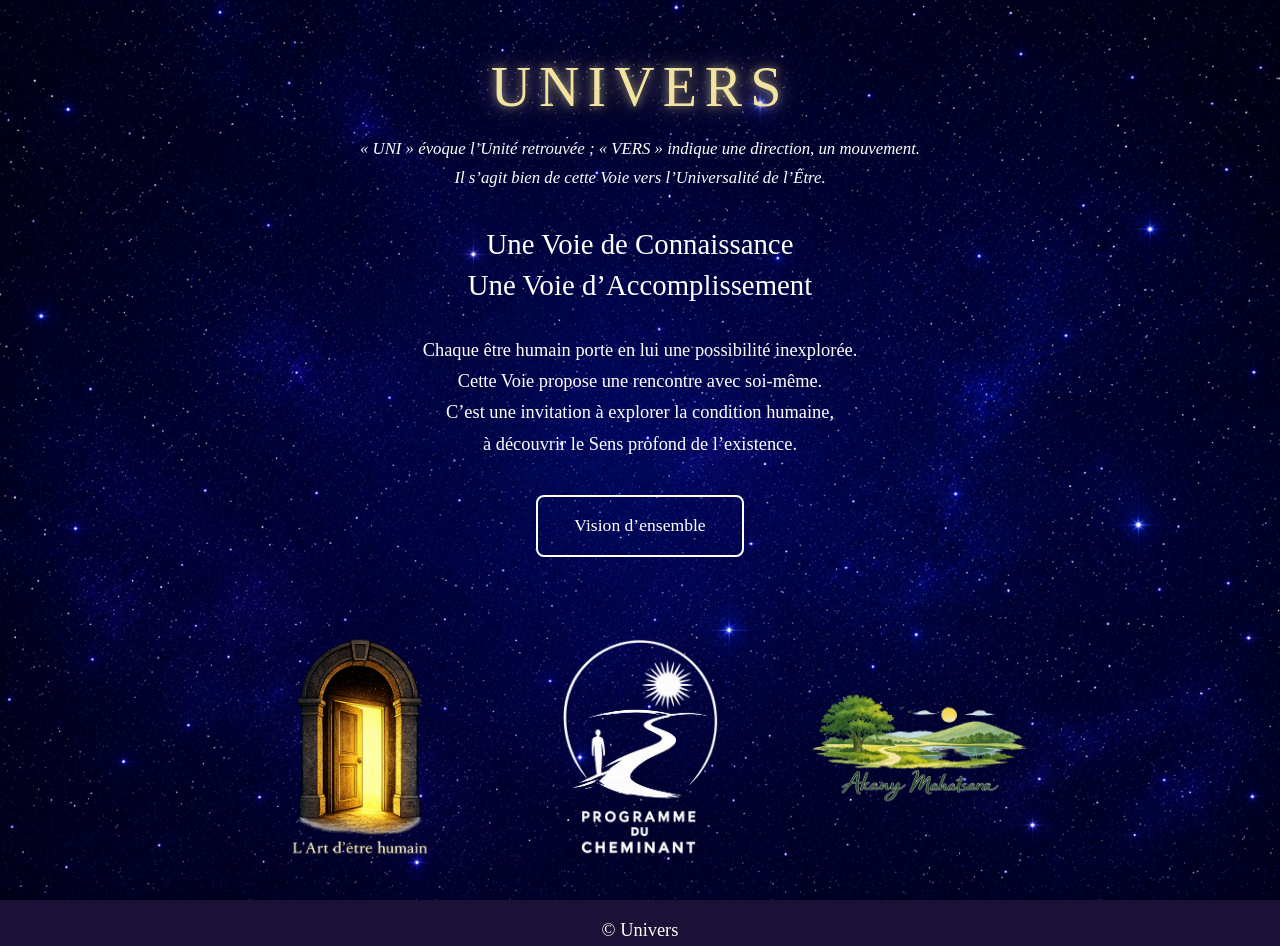
<file: index.html>
<!DOCTYPE html>
<html lang="fr">

<head>
    <meta charset="UTF-8">
    <meta name="viewport" content="width=device-width, initial-scale=1.0">

    <title>Univers : Une Voie de Connaissance & Une Voie d’Accomplissement</title>

    <link rel="stylesheet" href="style.css">
    <link rel="icon" href="favicon.png">
</head>

<body>

    <div class="conteneur">

        <header class="hero">

    <h1>UNIVERS</h1>

    <p class="intro-nom">
            «&nbsp;UNI&nbsp;» évoque l’Unité retrouvée ; «&nbsp;VERS&nbsp;» indique une direction, un mouvement.<br>
            Il s’agit bien de cette Voie vers l’Universalité de l’Être.
    </p>

    <h2>
        Une Voie de Connaissance<br>
        Une Voie d’Accomplissement
    </h2>

    <p>
        Chaque être humain porte en lui une possibilité inexplorée.<br>
        Cette Voie propose une rencontre avec soi-même.<br>
        C’est une invitation à explorer la condition humaine,<br>
        à découvrir le Sens profond de l’existence.
    </p>

    <div class="commande">
        <a href="mabel-company.html">
            Vision d’ensemble
        </a>
    </div>

</header>


        <nav class="menu" aria-label="Navigation principale">

            <a href="art-etre-humain.html" class="menu-item">
                <img src="porte.png" alt="Accéder à la page L'Art d'être humain">
            </a>


            <a href="programme-cheminant.html" class="menu-item">
                <img src="programme_complet.png" alt="Accéder à la page Programme du Cheminant">
            </a>


            <a href="akany-mahatsara.html" class="menu-item">
                <img src="akany.png" alt="Accéder à la page Akany Mahatsara" class="logo-akany">
            </a>

        </nav>


        <footer>

            <p>
                © Univers
            </p>

        </footer>


    </div>

</body>

</html>
</file>
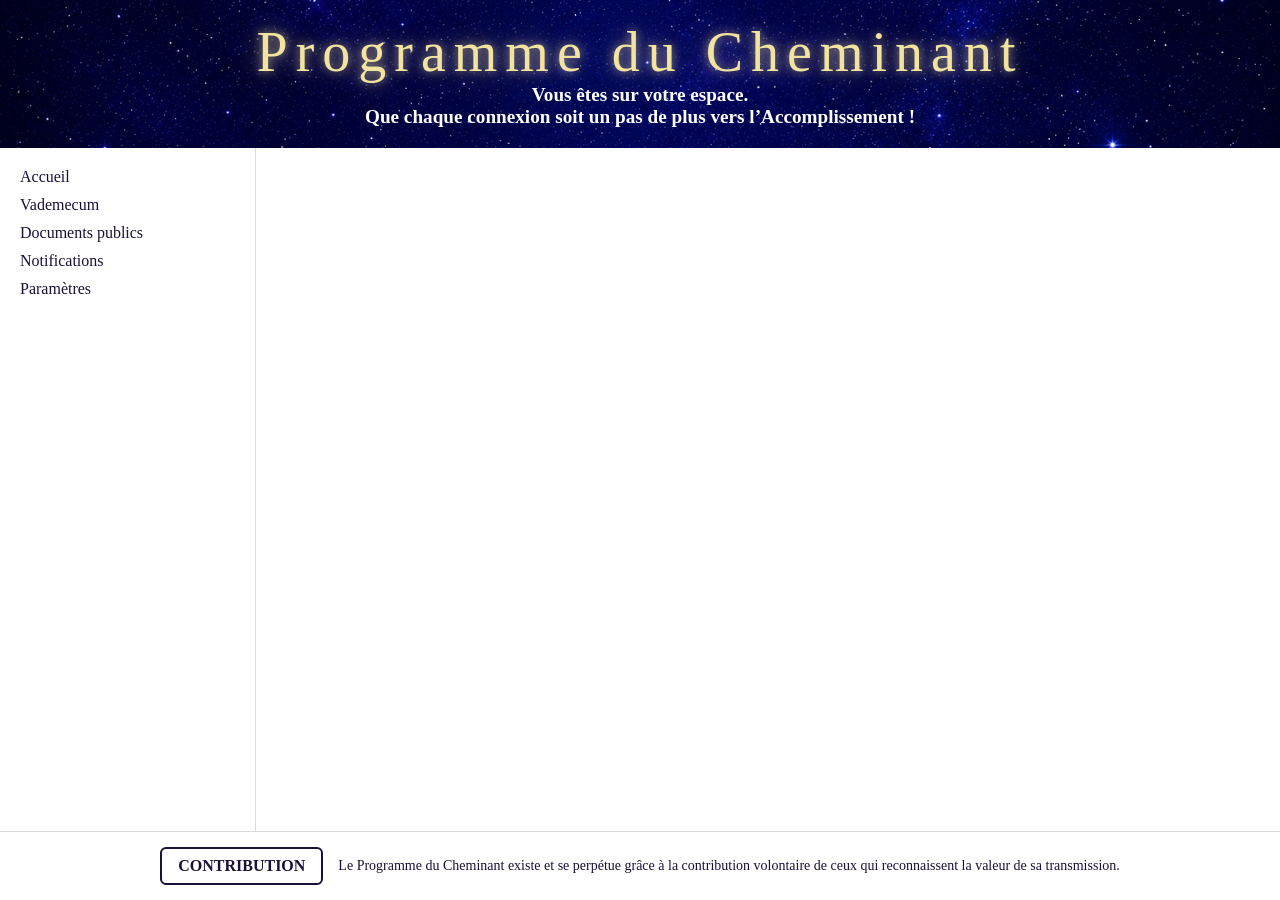
<file: espace.html>
<!DOCTYPE html>
<html lang="fr">

<head>

    <meta charset="UTF-8">
    <meta name="viewport" content="width=device-width, initial-scale=1.0">

    <title>Univers : Programme du Cheminant</title>

    <link rel="stylesheet" href="programme.css">
    <link rel="icon" href="favicon.png">

</head>

<body>

<div class="conteneur-programme">

    <header class="programme-header">

        <h1>Programme du Cheminant</h1>

        <h2>
            Vous êtes sur votre espace.<br>
            Que chaque connexion soit un pas de plus vers l’Accomplissement !
        </h2>

    </header>

    <main class="programme-main">

        <div class="espace-prive">

            <!-- COLONNE GAUCHE -->
            <aside class="espace-menu">

                <div class="menu-haut">

                    <a href="index.html">Accueil</a>
                    <a href="#" onclick="ouvrirPDF('pdf/vademecum.pdf'); return false;">
                        Vademecum
                    </a>
                    <a href="#" onclick="toggleDocumentsPopover(); return false;">
                        Documents publics
                    </a>
                    <a href="#">Notifications</a>
                    <a href="#">Paramètres</a>

                </div>

                <!-- POPOVER -->
                <div id="documents-popover" class="popover">

                    <button onclick="ouvrirPDF('pdf/charte.pdf')">Charte</button>
                    <button onclick="ouvrirPDF('pdf/connaissance.pdf')">Connaissance</button>
                    <button onclick="ouvrirPDF('pdf/vie_consacree.pdf')">Vie consacrée</button>

                </div>

                <div class="zone-gauche"></div>

            </aside>

            <!-- ZONE DE LECTURE -->
            <section class="espace-lecture">

                <iframe
                    id="lecteur-pdf"
                    src=""
                    title="Lecteur PDF">
                </iframe>

            </section>

        </div>

    </main>

    <footer class="espace-footer">

        <a href="https://www.paypal.com/ncp/payment/9GT9UB95GYZCE"
           class="btn-contribution"
           target="_blank">
            CONTRIBUTION
        </a>

        <span class="texte-contribution">
            Le Programme du Cheminant existe et se perpétue grâce à la contribution volontaire de ceux qui reconnaissent la valeur de sa transmission.
        </span>

    </footer>

</div>

<script>
document.addEventListener("DOMContentLoaded", function () {

    const pop = document.getElementById("documents-popover");
    const viewer = document.getElementById("lecteur-pdf");
    const btnDocs = document.querySelector('[onclick*="toggleDocumentsPopover"]');

    // OUVRIR PDF
    function ouvrirPDF(fichier) {
        if (viewer) viewer.src = fichier;
        if (pop) pop.style.display = "none";
    }

    // TOGGLE POPOVER
    function togglePopover() {
        if (!pop) return;
        pop.style.display = (pop.style.display === "block") ? "none" : "block";
    }

    // CLICK bouton menu
    if (btnDocs) {
        btnDocs.addEventListener("click", function (e) {
            e.preventDefault();
            togglePopover();
        });
    }

    // CLICK boutons PDF
    if (pop) {
        pop.querySelectorAll("button").forEach(btn => {
            btn.addEventListener("click", function () {
                const pdf = this.getAttribute("onclick")?.match(/'(.*?)'/)?.[1];
                if (pdf) ouvrirPDF(pdf);
            });
        });
    }

    // clic extérieur
    document.addEventListener("click", function (e) {
        if (!pop) return;
        if (!pop.contains(e.target) && !e.target.closest('[onclick*="toggleDocumentsPopover"]')) {
            pop.style.display = "none";
        }
    });
    
</script>

<script>
document.addEventListener("DOMContentLoaded", function () {

    console.log("SCRIPT MODALES OK");

    // =====================================================
    // OUTILS
    // =====================================================
    function ouvrir(modal) {
        if (modal) modal.style.display = "flex";
    }

    function fermer(modal) {
        if (modal) modal.style.display = "none";
    }

    // =====================================================
    // CONTACT
    // =====================================================
    const fenetreContact = document.getElementById("fenetre-contact");
    const btnAnnulerContact = document.getElementById("annuler-contact");
    const btnEnvoyerMessage = document.getElementById("btn-envoyer-message");

    if (btnAnnulerContact) {
        btnAnnulerContact.addEventListener("click", function () {
            fermer(fenetreContact);
        });
    }

    if (btnEnvoyerMessage) {
        btnEnvoyerMessage.addEventListener("click", function () {

            const message = document.getElementById("message").value.trim();

            if (!message) {
                alert("Message vide.");
                return;
            }

            alert("Message envoyé (simulation)");
            fermer(fenetreContact);
        });
    }

    // =====================================================
    // CONNEXION
    // =====================================================
    const fenetreConnexion = document.getElementById("fenetre-connexion");
    const btnAnnulerConnexion = document.getElementById("annuler-connexion");
    const btnEntrerConnexion = document.getElementById("entrer-connexion");

    if (btnAnnulerConnexion) {
        btnAnnulerConnexion.addEventListener("click", function () {
            fermer(fenetreConnexion);
        });
    }

    if (btnEntrerConnexion) {
        btnEntrerConnexion.addEventListener("click", function () {

            const login = document.getElementById("login").value.trim();
            const mdp = document.getElementById("motdepasse").value.trim();

            if (!login || !mdp) {
                alert("Remplis les champs.");
                return;
            }

            alert("Connexion OK (simulation)");
            fermer(fenetreConnexion);
        });
    }

    // =====================================================
    // COMPTE
    // =====================================================
    const fenetreCompte = document.getElementById("fenetre-compte");
    const btnAnnulerCompte = document.getElementById("annuler-compte");
    const btnValiderCompte = document.getElementById("valider-compte");

    if (btnAnnulerCompte) {
        btnAnnulerCompte.addEventListener("click", function () {
            fermer(fenetreCompte);
        });
    }

    if (btnValiderCompte) {
        btnValiderCompte.addEventListener("click", function () {

            const login = document.getElementById("compte-login").value.trim();
            const mdp = document.getElementById("compte-motdepasse").value.trim();
            const ok = document.getElementById("compte-engagement").checked;

            if (!login || !mdp || !ok) {
                alert("Compléter tous les champs.");
                return;
            }

            alert("Compte validé (simulation)");
            fermer(fenetreCompte);
        });
    }

    // =====================================================
    // OUVERTURE (IMPORTANT)
    // =====================================================
    const btnContact = document.getElementById("btn-contact");
    const btnConnexion = document.getElementById("btn-connexion");
    const btnCompte = document.getElementById("btn-compte");

    if (btnContact) {
        btnContact.addEventListener("click", () => ouvrir(fenetreContact));
    }

    if (btnConnexion) {
        btnConnexion.addEventListener("click", () => ouvrir(fenetreConnexion));
    }

    if (btnCompte) {
        btnCompte.addEventListener("click", () => ouvrir(fenetreCompte));
    }

    // =====================================================
    // FERMETURE HORS MODAL
    // =====================================================
    window.addEventListener("click", function (e) {

        if (e.target === fenetreContact) fermer(fenetreContact);
        if (e.target === fenetreConnexion) fermer(fenetreConnexion);
        if (e.target === fenetreCompte) fermer(fenetreCompte);

    });
    
</script>

<script>
console.log("SCRIPT ESPACE OK");

// =============================
// PDF
// =============================
window.ouvrirPDF = function(fichier) {

    const viewer = document.getElementById("lecteur-pdf");
    const pop = document.getElementById("documents-popover");

    if (viewer) viewer.src = fichier;
    if (pop) pop.style.display = "none";
};

// =============================
// POPOVER
// =============================
window.toggleDocumentsPopover = function() {

    const pop = document.getElementById("documents-popover");
    if (!pop) return;

    const visible = getComputedStyle(pop).display !== "none";
    pop.style.display = visible ? "none" : "block";
};
</script>

</body>
</html>
</file>
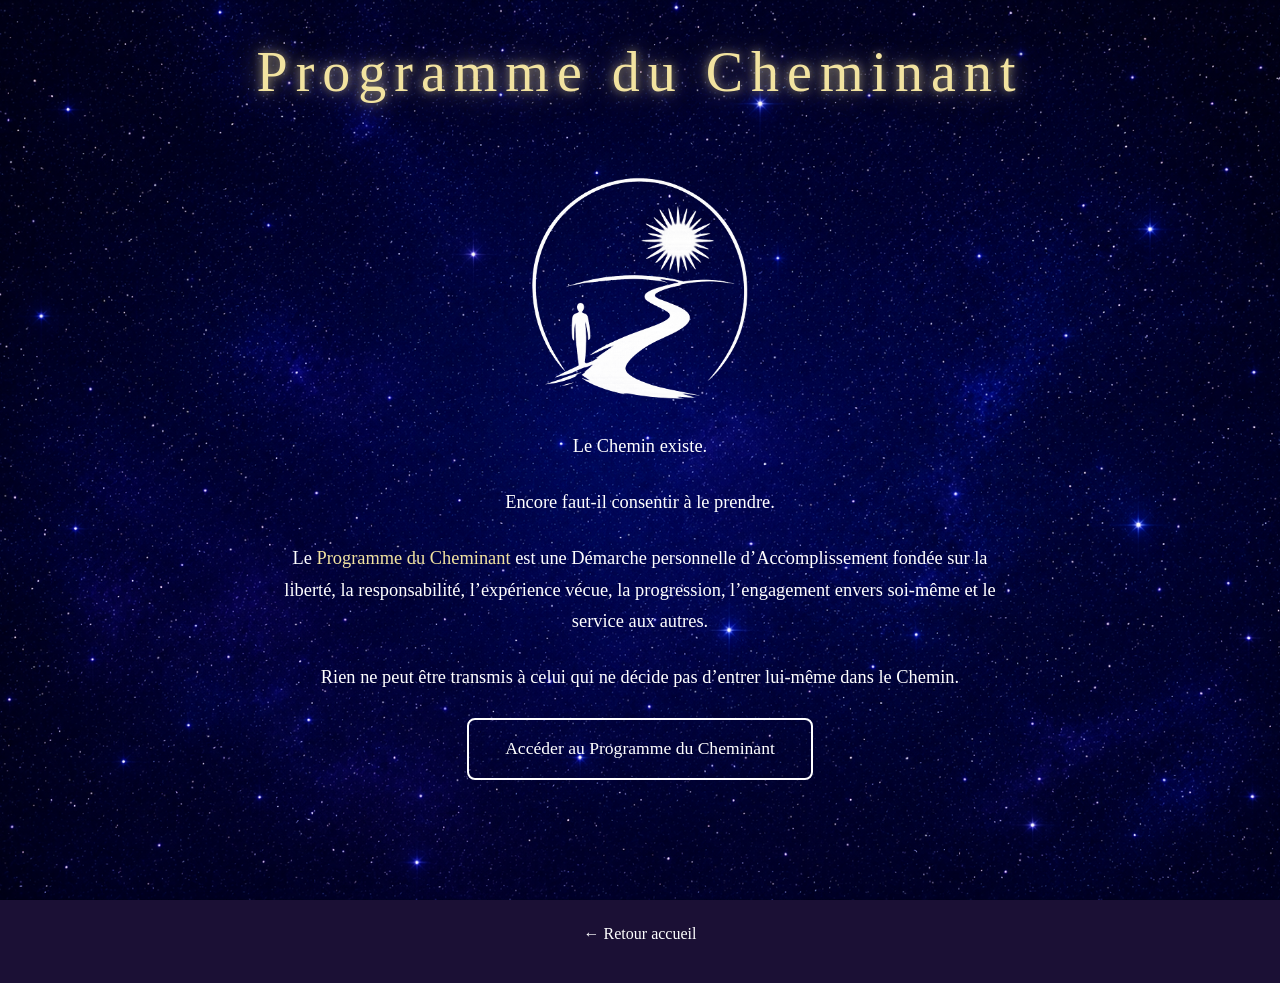
<file: programme-cheminant.html>
<!DOCTYPE html>
<html lang="fr">

<head>

    <meta charset="UTF-8">
    <meta name="viewport" content="width=device-width, initial-scale=1.0">

    <title>Univers : Programme du Cheminant</title>

    <link rel="stylesheet" href="style.css">
    <link rel="icon" href="favicon.png">

</head>


<body>

    <div class="conteneur">


        <header class="page-header">

            <h1>
                Programme du Cheminant
            </h1>

        </header>


        <main>


            <section class="programme-cheminant">


                <img 
                    src="programme_image.png"
                    alt="Logo du Programme du Cheminant"
                    class="logo-programme"
                >


                <div class="programme-texte">


                    <p>
                        Le Chemin existe.
                    </p>


                    <p>
                        Encore faut-il consentir à le prendre.
                    </p>


                    <p>
                        Le <strong>Programme du Cheminant</strong> est une Démarche personnelle
                        d’Accomplissement fondée sur la liberté, la responsabilité,
                        l’expérience vécue, la progression, l’engagement envers soi-même et le service aux autres.
                    </p>
                    <p>
                        Rien ne peut être transmis à celui qui ne décide pas
                        d’entrer lui-même dans le Chemin.
                    </p>


                </div>


                <div class="programme-acces">


                    <a
    href="programme.html"
    class="btn-programme"
>
    Accéder au Programme du Cheminant
</a>



                </div>
            </section>


        </main>


        <footer class="footer-retour">

            <a href="index.html">
                ← Retour accueil
            </a>

        </footer>


    </div>


</body>

</html>
</file>
<file: style.css>
/* ==========================================================
   UNIVERS — FEUILLE DE STYLE PRINCIPALE
   Version harmonisée
   ========================================================== */



/* ==========================
   RESET GLOBAL
   ========================== */

* {
    margin: 0;
    padding: 0;
    box-sizing: border-box;
}

section:not(.akany-section) {
    margin-bottom: var(--espace-section);
}


/* ==========================
   VARIABLES GÉNÉRALES
   ========================== */

:root {

    --fond-principal: #1B1035;
    --couleur-or: #F2E3A0;
    --couleur-texte: white;

    --largeur-max: 1200px;

    --taille-h1: 3.5rem;
    --taille-h2: 1.8rem;
    --taille-texte: 1.15rem;

    --interligne: 1.7;

    --espace-section: 70px;

}



/* ==========================
   STRUCTURE DE BASE
   ========================== */


html,
body {

    width: 100%;
    min-height: 100%;

    overflow-x: hidden;

}



body {

    background-color: var(--fond-principal);

    background-image: url("fond_indigo.png");

    background-position: center center;

    background-repeat: no-repeat;

    background-size: cover;

    background-attachment: fixed;


    color: var(--couleur-texte);

    font-family:
        "Georgia",
        "Times New Roman",
        serif;


    line-height: var(--interligne);

}



/* ==========================
   CONTENEUR PRINCIPAL
   ========================== */


.conteneur {

    width: 90%;

    max-width: var(--largeur-max);

    min-height: 100vh;

    margin: 0 auto;


    display: flex;

    flex-direction: column;


    text-align: center;

}

main {
    flex: 1;
}

/* ==========================
   TITRES
   ========================== */


h1 {

    font-size: var(--taille-h1);

    letter-spacing: 8px;

    font-weight: normal;

    color: var(--couleur-or);


    text-shadow:

        0 0 10px rgba(242, 227, 160, 0.6),

        0 0 25px rgba(242, 227, 160, 0.4),

        0 0 45px rgba(242, 227, 160, 0.25);


}



h2 {

    font-size: var(--taille-h2);

    font-weight: normal;

    line-height: 1.4;

    color: var(--couleur-texte);

    margin-bottom: 30px;

}



/* ==========================
   TEXTE COURANT
   ========================== */


p {

    width: 100%;

    max-width: 750px;

    margin-left: auto;

    margin-right: auto;


    font-size: var(--taille-texte);

    line-height: var(--interligne);

    color: var(--couleur-texte);

}



strong {

    color: var(--couleur-or);

    font-weight: normal;

}



/* ==========================
   IMAGES GÉNÉRALES
   ========================== */


img {

    max-width: 100%;

    height: auto;

}
/* ==========================================================
   PAGE D'ACCUEIL
   ========================================================== */


.hero {

    margin-top: 40px;

    margin-bottom: var(--espace-section);

}

.menu {
    display: flex;
    justify-content: center;
    align-items: center;
    gap: 60px;
    flex-wrap: wrap;

    margin-bottom: 50px;
}

.menu-item {

    text-decoration: none;

    cursor: pointer;

}



.menu-item img {

    width: 220px;

    height: 220px;

    object-fit: contain;


    transition: transform 0.5s ease;

}

.logo-akany {
    transform: scale(1.10);
}

.menu-item:hover img {

    transform: scale(1.04);

}



/* ==========================================================
   PAGES INTERNES — STRUCTURE COMMUNE
   ========================================================== */

.page-header {
    margin-top: 25px;
    margin-bottom: 15px;
}

main {

    width: 100%;

}

/* ==========================================================
   BOUTONS COMMUNS
   ========================================================== */


.btn,
.commande a,
.btn-programme {

    display: inline-block;


    padding: 14px 36px;


    background: transparent;

    color: var(--couleur-texte);


    border: 2px solid var(--couleur-texte);

    border-radius: 8px;


    text-decoration: none;


    font-size: 1.1rem;


    transition: all 0.3s ease;

}



.btn:hover,
.commande a:hover,
.btn-programme:hover {

    opacity: 0.8;

}



/* ==========================================================
   PAGE LIVRE
   ========================================================== */


.livre-presentation {

    width: 100%;

    text-align: center;

}



.livre-image {

    width: 380px;

    max-width: 90%;

    height: auto;

    margin: 20px auto;

}



.quatrieme-couverture {

    width: min(90%, 750px);

    margin: 40px auto;

}



.quatrieme-couverture p {

    margin-bottom: 25px;

}



.question-finale {

    font-style: italic;

    margin-top: 40px;

}



/* Éditeur */


.editeur {

    margin-top: 50px;

}



.logo-ecce {

    width: 240px;

    height: auto;

    margin-top: 15px;

}



/* Commande */


.commande {

    margin-top: 40px;

    margin-bottom: 60px;

}
/* ==========================================================
   PAGE PROGRAMME DU CHEMINANT
   ========================================================== */

.programme-cheminant {
    text-align: center;
    padding: 40px 20px 10px 20px;
}

.programme-cheminant + .footer-retour {
    margin-top: 0;
}

.logo-programme {
    width: 220px;
    max-width: 80%;
    height: auto;
    margin-bottom: 20px;
}

.programme-texte {
    width: min(90%, 800px);
    margin: 0 auto 25px auto;
}


.programme-texte p {

    margin-bottom: 25px;

}

.programme-acces {
    margin: 25px 0;
}

.identifiants {

    margin-top: 20px;

    font-size: 1rem;

    color: var(--couleur-texte);

}


/* ==========================================================
   FOOTER ET RETOUR ACCUEIL
   ========================================================== */


.footer-retour {

    text-align: center;

    margin: 15px 0 20px 0;

}



.footer-retour a {

    color: var(--couleur-texte);

    text-decoration: none;

    font-size: 1rem;

}



.footer-retour a:hover {

    opacity: 0.8;

}

.programme-cheminant + .footer-retour {
    margin-top: 20px;
}

/* ==========================================================
   ÉLÉMENTS COMMUNS AKANY
   ========================================================== */


.akany-section {

    width: 100%;

    margin-bottom: var(--espace-section);

}



.akany-section p {

    margin-bottom: 30px;

}



/* Images pleine largeur contrôlée */


.vision-full-image,
.recueillement-image {

    width: min(90%, 1000px);

    height: auto;

    margin: 30px auto;

}



.raison-image {

    width: min(90%, 900px);

    height: auto;

    margin: 30px auto;

}



/* Images en rangées */


.autonomie-row-2,
.autonomie-row-3 {

    display: flex;

    justify-content: center;

    align-items: center;

    gap: 30px;

    margin: 40px auto;

}



.autonomie-row-2 img {

    width: 45%;

}



.autonomie-row-3 img {

    width: 30%;

}



/* Activités */


.activites-bloc {

    width: 100%;

}



.ligne-2 {

    display: flex;

    justify-content: center;

    gap: 40px;

    margin: 30px auto;

}



.ligne-centre {

    display: flex;

    justify-content: center;

    margin: 30px auto;

}



.activite {

    text-align: center;

}



.activite img {

    width: 220px;

    height: 220px;

    object-fit: cover;

}
/* ==========================================================
   GRILLE DES VALEURS — AKANY MAHATSARA
   ========================================================== */


.valeurs-grid {

    display: grid;

    grid-template-columns: repeat(4, 1fr);

    gap: 20px;

    width: 100%;

    margin: 50px auto;

}



.cell {

    padding: 20px;

    display: flex;

    align-items: center;

    justify-content: center;

    text-align: center;

}



.titre-cell {

    color: var(--couleur-or);

    font-size: 1.3rem;

}



.texte-grand {

    font-size: var(--taille-texte);

}



.image-cell img {

    width: 100%;

    height: auto;

}



.row-span-2 {

    min-height: 160px;

}



/* ==========================================================
   RESPONSIVE MOBILE
   ========================================================== */


@media (max-width: 768px) {



    :root {

        --taille-h1: 2.6rem;

        --taille-h2: 1.4rem;

        --taille-texte: 1rem;

    }



    .conteneur {

        width: 92%;

    }



    h1 {

        letter-spacing: 5px;

    }



    p {

        line-height: 1.7;

    }



    .menu {

        flex-direction: column;

        gap: 40px;

    }



    .menu-item img {

        width: 170px;

        height: 170px;

    }



    .autonomie-row-2,
    .autonomie-row-3,
    .ligne-2 {

        flex-direction: column;

    }



    .autonomie-row-2 img,
    .autonomie-row-3 img {

        width: 90%;

    }



    .activite img {

        width: 180px;

        height: 180px;

    }



    .valeurs-grid {

        grid-template-columns: 1fr;

    }



    .titre-cell,
    .texte-grand {

        font-size: 1rem;

    }



    .footer-retour {

        margin: 25px 0;

    }


}
/* ==========================
   COPYRIGHT PAGE ACCUEIL
   ========================== */

.copyright {

    margin-top: 60px;

    padding-bottom: 30px;

    text-align: center;

    font-size: 1rem;

    color: white;

}
/* ==========================================================
   CONTACT AUTEUR — L'ART D'ÊTRE HUMAIN
   ========================================================== */


.contact-auteur {

    text-align: center;

    margin: 25px 0 15px 0;

}


.contact-auteur a {

    color: var(--couleur-texte);

    text-decoration: none;

    font-size: 1rem;

}


.contact-auteur a:hover {

    opacity: 0.8;

}



/* ==========================
   MODALE AUTEUR
   ========================== */

#fenetre-auteur {

    display: none;

    position: fixed;

    top: 0;
    left: 0;

    width: 100%;
    height: 100%;

    justify-content: center;
    align-items: center;

    background: rgba(0,0,0,0.35);

    backdrop-filter: blur(2px);

    z-index: 99999;

}

#fenetre-mabel {
    display: none;
    position: fixed;
    top: 0;
    left: 0;
    width: 100%;
    height: 100%;
    justify-content: center;
    align-items: center;
    background: rgba(0,0,0,0.35);
    backdrop-filter: blur(2px);
    z-index: 99999;
}

#fenetre-auteur .modal-contact-contenu,
#fenetre-mabel .modal-contact-contenu {

    width: 850px;
    max-width: 95%;
    background: #f3f3f3;
    border: 1px solid #4a4a8a;
    border-radius: 10px;
    box-shadow: 0 12px 35px rgba(0,0,0,0.35);
    overflow: hidden;

}

#fenetre-mabel .message-auteur textarea {
    width: 100%;
    height: 180px;
    resize: none;
    padding: 10px;
    border: 1px solid #4a4a8a;
    font-size: 17px;
}


#fenetre-auteur .modal-titre,
#fenetre-mabel .modal-titre {

    background: #343b86;

    color: white;

    text-align: center;

    font-size: 1.8rem;

    font-weight: bold;

    padding: 15px;

}



/* Corps */


.modal-corps-auteur {
    padding: 25px;
}

.modal-actions button:hover {
    background: #343b86;
    color: white;
}

.ligne-auteur {
    display: flex;
    align-items: center;
    gap: 15px;
    margin-bottom: 20px;
}



.ligne-auteur label {
    width: 130px;
    text-align: right;
    color: #343b86;
    font-weight: bold;
}



.ligne-auteur input {

    flex: 1;

    height: 32px;

    border: 1px solid #4a4a8a;

    padding: 5px 8px;

    font-family: Georgia, "Times New Roman", serif;

    font-size: 1rem;

}

#fenetre-auteur .message-auteur,
#fenetre-mabel .message-auteur {
    margin-top: 12px;
}


.message-auteur label {
    display: block;
    margin-bottom: 8px;
    color: #343b86;
    font-weight: bold;
}

/* ==========================
   RESPONSIVE MOBILE
   ========================== */


@media (max-width: 768px) {


    .ligne-auteur {

        flex-direction: column;

        align-items: stretch;

    }


    .ligne-auteur label {

        width: auto;

        text-align: left;

    }


}

/* ==========================================================
   HARMONISATION PAGE LIVRE
   ========================================================== */


.commande {

    margin-top: 35px;

    margin-bottom: 35px;

}

.hero .commande {
    margin-top: 35px;
    margin-bottom: 10px;
}

.contact-auteur {
    text-align: center;
    margin: 25px 0 15px 0;
}

.footer-retour {

    margin: 35px 0;

}


/* même taille visuelle */

.commande a,
.contact-auteur a {

    font-size: 1.1rem;

}

/* ==========================================================
   ACTIONS MODALE AUTEUR
   ========================================================== */

#fenetre-auteur .modal-actions,
#fenetre-mabel .modal-actions {

    display: flex;
    justify-content: flex-end;
    gap: 10px;
    padding: 15px 25px 20px;
    border-top: 1px solid #4a4a8a;

}

#fenetre-auteur .modal-actions button,
#fenetre-mabel .modal-actions button {
    min-width: 150px;
    padding: 9px 16px;
    border: 1px solid #4a4a8a;
    background: white;
    color: #343b86;
    cursor: pointer;
    font-family: Georgia, "Times New Roman", serif;
    font-size: 15px;
    text-align: center;
}

#fenetre-auteur .modal-actions button:hover,
#fenetre-mabel .modal-actions button:hover {
    background: #343b86;
    color: white;
}

#fenetre-auteur .message-auteur textarea,
#fenetre-mabel .message-auteur textarea {
    width: 100%;
    height: 180px;
    resize: none;
    padding: 10px;
    border: 1px solid #4a4a8a;
    font-size: 17px;
}

/* ==========================================================
PAGE MABEL COMPANY
========================================================== */

.mabel-page {
display: flex;
flex-direction: column;
justify-content: flex-start;
padding-top: 60px;
min-height: 100vh;
}

.mabel-section {
flex: 1;
display: flex;
align-items: center;
justify-content: center;
}

.mabel-layout {
display: flex;
align-items: center;
justify-content: center;
gap: 80px;
width: min(95%, 1100px);
}

.mabel-logo img {
width: 450px;
max-width: 100%;
}

.mabel-texte {
max-width: 600px;
text-align: left;
}

.mabel-texte h1 {
margin-bottom: 30px;
}

.mabel-texte p {
max-width: 100%;
margin-bottom: 25px;
text-align: left;
}

.mabel-signature {
margin-top: 35px;
color: var(--couleur-or);
text-shadow:
0 0 10px rgba(242, 227, 160, 0.6),
0 0 25px rgba(242, 227, 160, 0.4),
0 0 45px rgba(242, 227, 160, 0.25);
}

@media (max-width: 768px) {

.mabel-layout {
    flex-direction: column;
    gap: 40px;
}

.mabel-texte {
    text-align: center;
}

.mabel-texte p {
    text-align: center;
}



.final-slide {
    margin-top: 0 !important;
}


.message-auteur textarea {
    width: 100%;
    height: 180px;
    resize: none;
    padding: 10px;
    border: 1px solid #4a4a8a;
    font-size: 17px;
}

.modal-actions {
    display: flex;
    justify-content: flex-end;
    gap: 10px;
    padding: 15px 25px 20px;
    border-top: 1px solid #4a4a8a;
}

#fenetre-auteur .modal-actions button,
#fenetre-mabel .modal-actions button {
    min-width: 150px;
    padding: 9px 16px;
    border: 1px solid #4a4a8a;
    background: white;
    color: #343b86;
    cursor: pointer;
    font-family: Georgia, "Times New Roman", serif;
    font-size: 15px;
    text-align: center;
}

.modal-actions button:hover {
    background: #343b86;
    color: white;
}

#fenetre-auteur .modal-actions button,
#fenetre-mabel .modal-actions button {
    min-width: 150px;
    padding: 9px 16px;
    border: 1px solid #4a4a8a;
    background: white;
    color: #343b86;
    cursor: pointer;
    font-family: Georgia, "Times New Roman", serif;
    font-size: 15px;
}

#fenetre-mabel .modal-actions button:hover {
    background: #343b86;
    color: white;
}
}

#fenetre-mabel .message-auteur textarea {
    width: 100%;
    height: 180px;
    resize: none;
    padding: 10px;
    border: 1px solid #4a4a8a;
    font-size: 17px;
}

#fenetre-mabel .modal-actions button {
    min-width: 150px;
    padding: 9px 16px;
    border: 1px solid #4a4a8a;
    background: white;
    color: #343b86;
    cursor: pointer;
    font-family: Georgia, "Times New Roman", serif;
    font-size: 15px;
}

#fenetre-mabel .modal-actions button:hover {
    background: #343b86;
    color: white;
}

.intro-nom {
    font-style: italic;
    font-size: 1.05rem;
    margin-bottom: 2rem;
}
</file>
<file: programme.css>
/* ==========================================================
   PROGRAMME DU CHEMINANT
   ========================================================== */

body {
    margin: 0;
    padding: 0;
}

:root {
    --indigo: #1B1035;
    --or: #F2E3A0;

}

/* ==========================================================
   BASE
   ========================================================== */

* {
    margin: 0;
    padding: 0;
    box-sizing: border-box;
}

html,
body {
    height: 100%;
}

body {
    background: white;
    font-family: "Georgia","Times New Roman",serif;
    color: var(--indigo);
}

.conteneur-programme {
    min-height: 100vh;
    display: flex;
    flex-direction: column;
}

/* ==========================================================
   BANDEAU
   ========================================================== */

.programme-header {
    background-image: url("fond_indigo.png");
    background-position: center center;
    background-repeat: no-repeat;
    background-size: cover;
    text-align: center;
    padding: 20px;
}

.programme-header h1 {
    font-size: 3.5rem;
    letter-spacing: 8px;
    font-weight: normal;
    color: var(--or);
    text-shadow:
        0 0 10px rgba(242, 227, 160, 0.6),
        0 0 25px rgba(242, 227, 160, 0.4),
        0 0 45px rgba(242, 227, 160, 0.25);
}

.programme-header h2 {
    font-size: 1.2rem;
    font-weight: bold;
    color: white;
}

/* ==========================================================
   CONTENU
   ========================================================== */

.programme-main {
    flex: 1;
    width: 100%;
    margin: 0;
    display: flex;
    flex-direction: column;
    justify-content: center;
}

.programme-contenu {
    display: flex;
    justify-content: center;
    align-items: center;
    gap: 50px;
}

.programme-logo img {
    width: 240px;
    height: auto;
}

.programme-texte {
    max-width: 650px;
}

.programme-texte p {
    font-size: 1.2rem;
    line-height: 1.7;
    margin-bottom: 18px;
    color: var(--indigo);

}

.texte-or {
    color: var(--or);
    text-shadow: 0 1px 1px rgba(0,0,0,0.25);
    font-weight: 600;
}

strong {
    font-weight: normal;
}

/* ==========================================================
   BOUTONS
   ========================================================== */

.programme-actions {
    margin-top: 20px;
    display: flex;
    justify-content: center;
    flex-wrap: wrap;
    gap: 25px;
}

.btn-programme {
    display: inline-block;
    padding: 10px 22px;
    background: transparent;
    color: var(--indigo);
    border: 2px solid var(--indigo);
    border-radius: 8px;
    text-decoration: none;
    font-size: 0.95rem;
}

.btn-programme:hover {
    opacity: 0.8;
}

/* ==========================================================
   ESPACE
   ========================================================== */

.espace-prive {
    display: flex;
    flex: 1;
    min-height: 0;
}

/* GAUCHE */
.espace-menu {
    width: 20%;
    display: flex;
    flex-direction: column;
    justify-content: space-between;
    padding: 20px;
    border-right: 1px solid rgba(0,0,0,0.15);
    overflow-y: auto;
}

/* DROITE */
.espace-lecture {
    flex: 1;
    padding: 20px;
    overflow-y: auto;
    height: 70vh;
}

/* MENU */
.menu-haut {
    display: flex;
    flex-direction: column;
    gap: 10px;
}

.menu-haut a {
    text-decoration: none;
    color: var(--indigo);
}

/* ==========================================================
   POPUP DOCUMENTS (VERSION STABLE)
   ========================================================== */

.popover {
    position: fixed;
    top: 220px;
    left: 40px;

    background: white;
    border: 1px solid #ccc;
    border-radius: 8px;
    box-shadow: 0 6px 18px rgba(0,0,0,0.2);

    display: none;
    z-index: 99999;
    min-width: 220px;
}

.popover.open {
    display: block;
}

.popover button {
    width: 100%;
    padding: 10px;
    border: none;
    background: none;
    text-align: left;
    cursor: pointer;
}

.popover button:hover {
    background: #f2f2f2;
}

/* ==========================================================
   IFRAME PDF
   ========================================================== */

#lecteur-pdf {
    width: 100%;
    height: 100%;
    border: none;
}

/* ==========================================================
   FOOTER
   ========================================================== */

.espace-footer {
    position: fixed;
    bottom: 0;
    left: 0;
    width: 100%;

    display: flex;
    justify-content: center;
    align-items: center;
    gap: 15px;

    padding: 15px 20px;
    border-top: 1px solid rgba(0,0,0,0.15);
    background: white;
}

.btn-contribution {
    text-decoration: none;
    font-weight: bold;
    color: inherit;
    display: inline-block;
    padding: 8px 16px;
    border: 2px solid currentColor;
    border-radius: 6px;
}

.texte-contribution {
    font-size: 14px;
}

/* ==========================================================
   RESPONSIVE
   ========================================================== */

@media (max-width: 900px) {
    .programme-contenu {
        flex-direction: column;
        text-align: center;
        gap: 25px;
    }

    .programme-header h1 {
        font-size: 2.5rem;
        letter-spacing: 5px;
    }

    .programme-logo img {
        width: 220px;
    }

    .programme-main {
        margin: 10px auto;
    }
}

.modal-contact-contenu {
    width: 850px;
    max-width: 95%;
    background: #f3f3f3;
    border: 1px solid #4a4a8a;
    }

.modal-titre {
    background: #343b86;
    color: white;
    text-align: center;
    font-size: 2rem;
    font-weight: bold;
    padding: 12px;
}

.modal-corps {
    display: flex;
    gap: 20px;
    padding: 20px;
}

.modal-gauche {
    flex: 1;
}

.modal-gauche p {
    color: #343b86;
    line-height: 1.2;
    margin-bottom: 30px;
}

.modal-droite {
    flex: 1;
}

.modal-droite label {
    display: block;
    margin-bottom: 8px;
    color: #343b86;
    font-weight: bold;
}

.modal-droite textarea {
    width: 100%;
    height: 180px;
    resize: none;
    border: 1px solid #4a4a8a;
}

.ligne-objet {
    display: flex;
    align-items: center;
    gap: 10px;
}

.ligne-objet label {
    color: #343b86;
    font-weight: bold;
}

.ligne-objet select {
    flex: 1;
    height: 28px;
    border: 1px solid #4a4a8a;
}

.modal-actions {
    border-top: 1px solid #4a4a8a;
    padding: 10px 20px 15px;
    text-align: right;
}

.modal-actions button {
    min-width: 90px;
    margin-left: 8px;
    padding: 8px 14px;
    border: 1px solid #4a4a8a;
    background: white;
    color: #343b86;
    cursor: pointer;
}

.modal-actions button:hover {
    background: #343b86;
    color: white;
}

.modal-contact {
    display: none;
    position: fixed;
    top: 0;
    left: 0;
    width: 100%;
    height: 100%;
    justify-content: center;
    align-items: center;
}

#fenetre-connexion .ligne-objet {
    display: flex;
    justify-content: center;
    align-items: center;
    gap: 15px;
    width: 100%;
}

#fenetre-connexion .ligne-objet label {
    width: 120px;
    text-align: right;
}

#fenetre-connexion .ligne-objet input {
    width: 200px;
}

#fenetre-connexion form {
    width: 100%;
}
#fenetre-connexion .modal-contact-contenu {
    width: 380px;
    border-radius: 10px;
}
#fenetre-compte .ligne-objet {
    display: flex;
    justify-content: center;
    align-items: center;
    gap: 15px;
    width: 100%;
}

#fenetre-compte .ligne-objet label {
    width: 120px;
    text-align: right;
}

#fenetre-compte .ligne-objet input {
    width: 200px;
}
#compte-engagement {
    width: 28px;
    height: 28px;
}
#fenetre-compte label[for="compte-engagement"] {
    text-align: center;
}
#fenetre-compte .bloc-engagement {
    display: flex;
    justify-content: center;
    align-items: flex-start;
    gap: 12px;
}

#fenetre-compte .bloc-engagement label {
    text-align: left;
}
#message {
    font-size: 18px;
}
#objet {
    font-size: 15px;
}
.espace-prive {
    display: flex;
    flex: 1;
    min-height: 0;
}

/* GAUCHE */
.espace-menu {
    width: 20%;
    display: flex;
    flex-direction: column;
    justify-content: space-between;

    padding: 20px;
    box-sizing: border-box;

    border-right: 1px solid rgba(0,0,0,0.15);

    overflow-y: auto; /* IMPORTANT : pas de contenu caché */
}

/* DROITE */
.espace-lecture {
    flex: 1;
    padding: 20px;
    box-sizing: border-box;

    overflow-y: auto;
}

.menu-haut,
.menu-bas {
    display: flex;
    flex-direction: column;
    gap: 10px;
}

.footer-retour {
    display: flex;
    justify-content: center;
    align-items: center;

    padding: 20px 0;
}

.footer-retour a {
    text-decoration: none;
}
.espace-footer {
    display: flex;
    justify-content: center;
    align-items: center;

    gap: 15px;
    padding: 15px 20px;

    border-top: 1px solid rgba(0,0,0,0.15);

    flex-shrink: 0; /* IMPORTANT : ne compresse pas le footer */
}

.btn-contribution {
    text-decoration: none;
    font-weight: bold;
    color: inherit;
}

.texte-contribution {
    font-size: 14px;
}
html, body {
    height: 100%;
    margin: 0;
}

.conteneur-programme {
   width: 100%;
    min-height: 100vh;
    display: flex;
    flex-direction: column;
}
.espace-footer {
    position: fixed;
    bottom: 0;
    left: 0;
    width: 100%;

    display: flex;
    justify-content: center;
    align-items: center;

    gap: 15px;
    padding: 15px 20px;

    border-top: 1px solid rgba(0,0,0,0.15);
    background: white;
}
.programme-main {
    display: flex;
    flex: 1;
    min-height: 0; /* empêche les blocages de scroll flex */
}
.menu-haut a {
    text-decoration: none;
    color: var(--indigo);
}
.btn-contribution {
    display: inline-block;
    padding: 8px 16px;
    border: 2px solid currentColor;
    border-radius: 6px;
    text-decoration: none;
    font-weight: bold;
}
#lecteur-pdf {
    width: 100%;
    height: 100%;
    border: none;

}
.espace-lecture {
    height: 70vh;

}
.espace-lecture {
    user-select: none;
}
#pdf-canvas {
    display: block;
    margin: auto;
    max-width: 100%;
}
.popover {
    position: fixed;
    top: 220px;
    left: 40px;
    background: white;
    border: 1px solid #ccc;
    border-radius: 8px;
    box-shadow: 0 6px 18px rgba(0,0,0,0.2);
    display: none;
    z-index: 99999;
    min-width: 220px;
}
.popover button {
    width: 100%;
    padding: 10px;
    border: none;
    background: none;
    text-align: left;
    cursor: pointer;
}

.popover button:hover {
    background: #f2f2f2;
}
</file>
